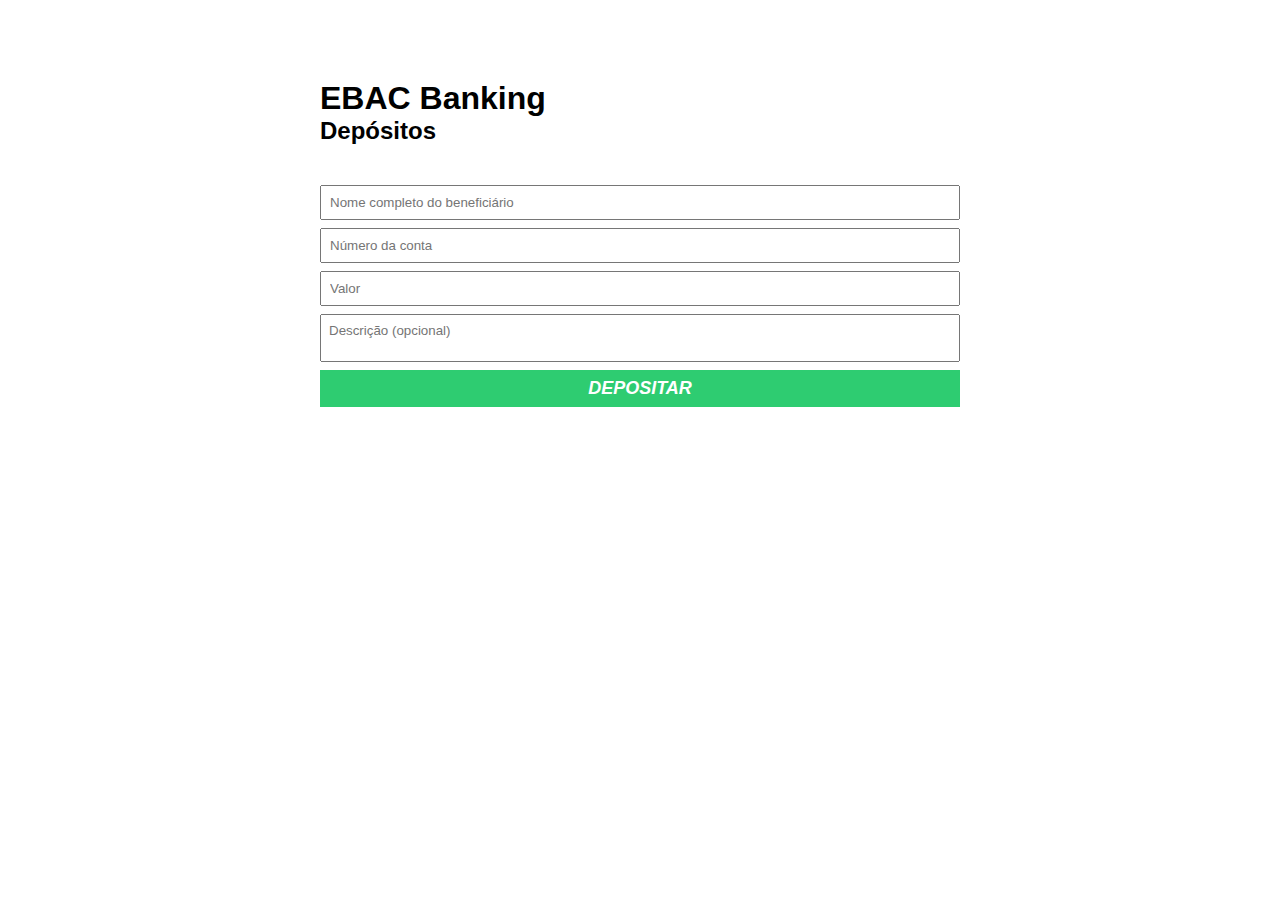
<file: index.html>
<!DOCTYPE html>
<html lang="pt-BR">
<head>
    <meta charset="UTF-8">
    <meta http-equiv="X-UA-Compatible" content="IE=edge">
    <meta name="viewport" content="width=device-width, initial-scale=1.0">
    <title>HTML com JS</title>
    <link rel="stylesheet" href="./main.css" />
</head>
<body>
    <div class="container">
        <h1>EBAC Banking</h1>
        <h2>Depósitos</h2>
        <form id="form-deposito">
            <input type="text" id="nome-beneficiario" required placeholder="Nome completo do beneficiário" />
            <input type="number" id="numero-conta" required placeholder="Número da conta" />
            <input type="number" id="valor-Deposito" required placeholder="Valor" />
            <textarea placeholder="Descrição (opcional)" id="descrição"></textarea>
            <button id="btn-depositar" type="submit">Depositar</button>
        </form>
    </div>
    <script src="/main.js"></script>
</body>
</html>
</file>
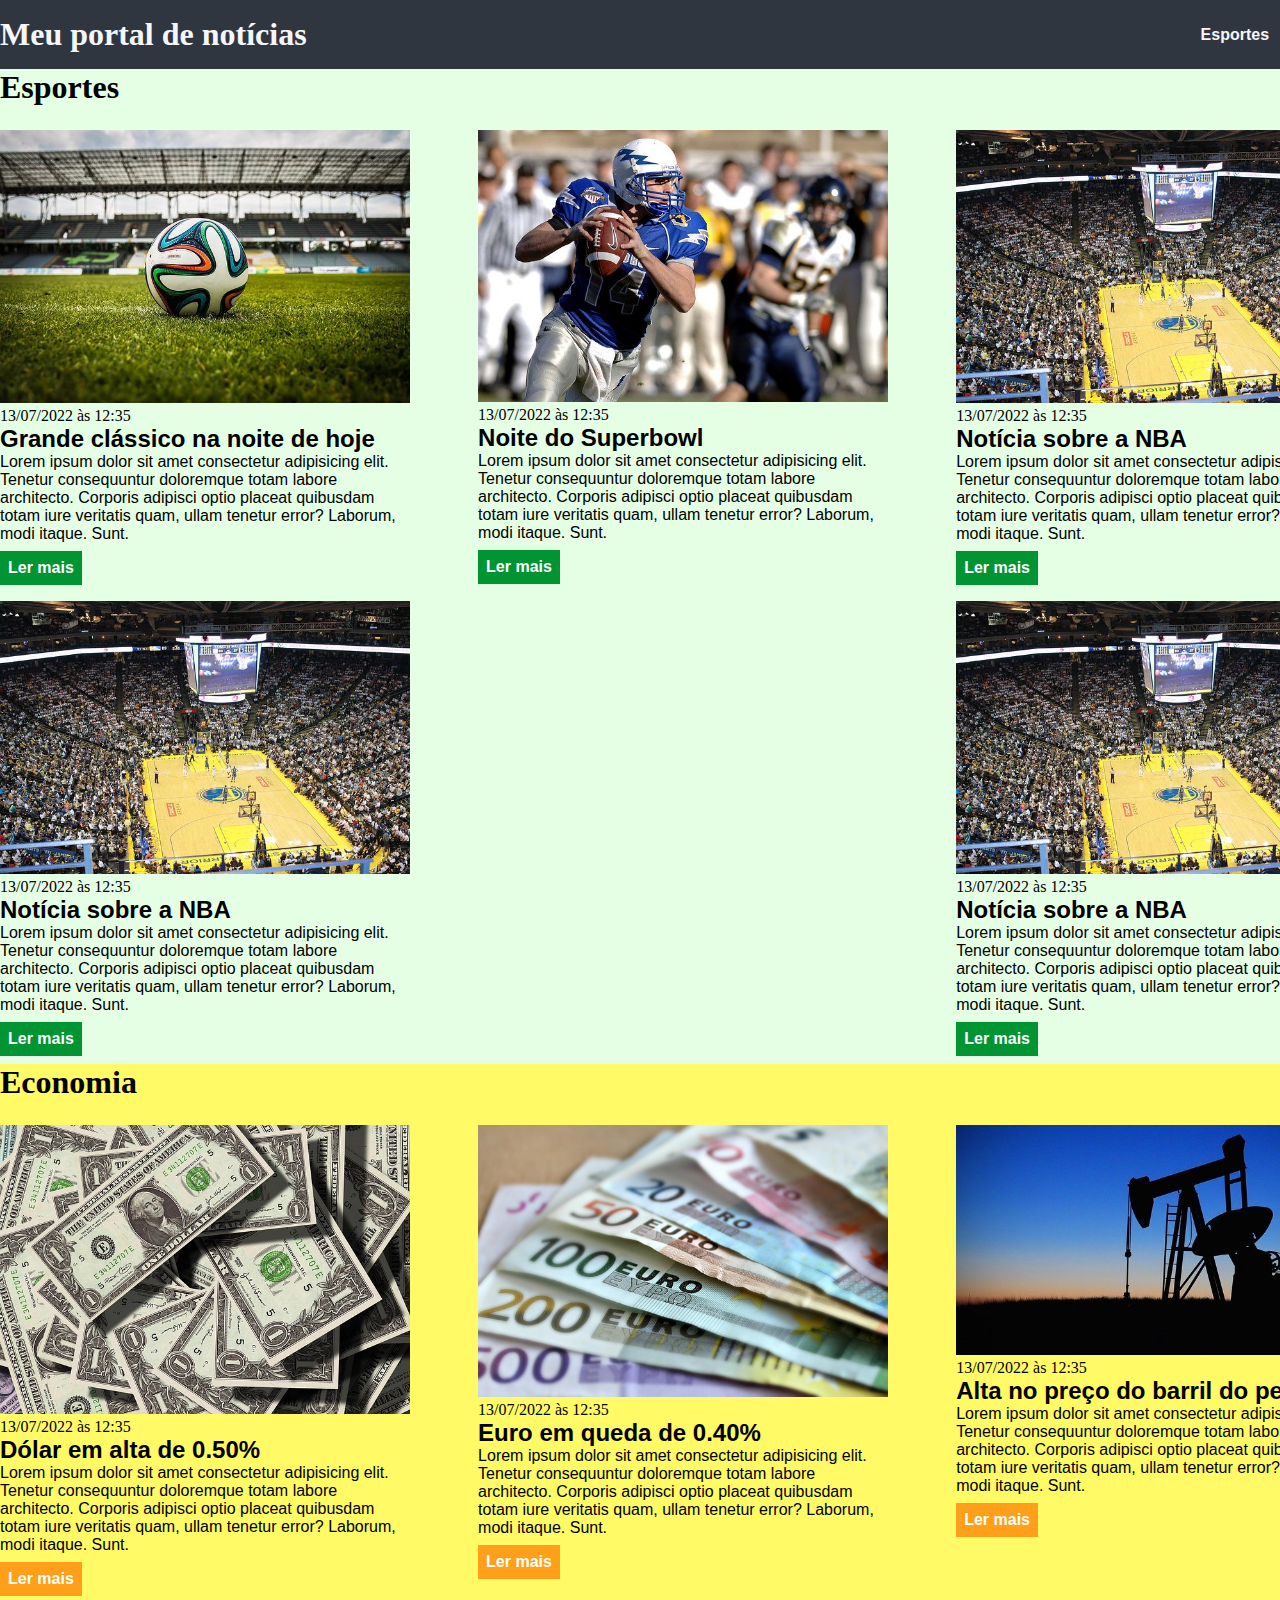
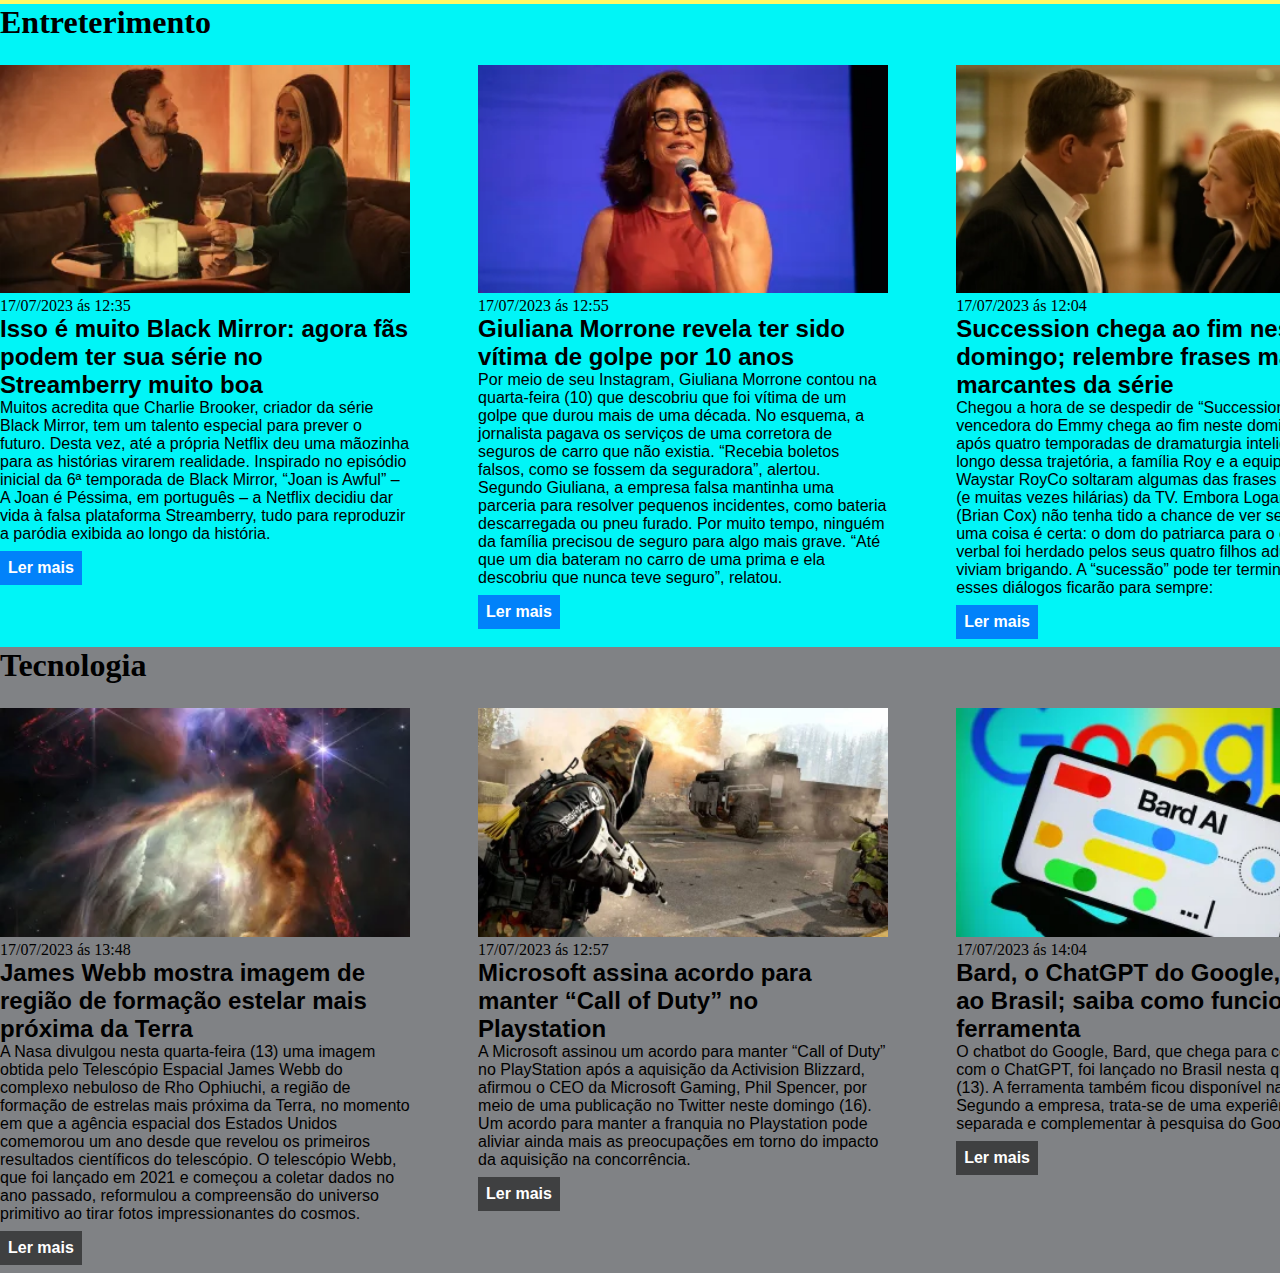
<file: Exercicio_css/index.html>
<!DOCTYPE html>
<html lang="pt-BR">
<head>
    <meta charset="UTF-8">
    <meta http-equiv="X-UA-Compatible" content="IE=edge">
    <meta name="viewport" content="width=device-width, initial-scale=1.0">
    <title>Meu portal de notícias</title>
    <link rel="stylesheet" href="./main.css"/>
</head>
<body>
    <header>
            <div class="container">
                <h1>Meu portal de notícias</h1>
            <nav>
                <ul>
                    <li>
                        <a href="#sports" title="Ir para a seção de esportes">Esportes</a>
                    </li>
                    <li>
                        <a href="#economy" title="Ir para a seção de notícias">Economia</a>
                    </li>
                </ul>
            </nav>
            </div>
    </header>
    <section id="sports">
            <div class="container">
                <h2>Esportes</h2>
            <div class="articles">
                <article>
                    <img src="./imagens/futebol.jpg" alt="Bola de futebol no gramado" />
                    <header>
                        <time class="creation-date">13/07/2022 às 12:35</time>
                    </header>
                    <h3>Grande clássico na noite de hoje</h3>
                    <p>
                        Lorem ipsum dolor sit amet consectetur adipisicing elit. Tenetur consequuntur doloremque totam labore architecto. Corporis adipisci optio placeat quibusdam totam iure veritatis quam, ullam tenetur error? Laborum, modi itaque. Sunt.
                    </p>
                    <a href="#" title="Leia a notícia completa">Ler mais</a>
                </article>
                <article>
                    <img src="./imagens/futebol-americano.jpg" alt="Jogador de futebol americano correndo com a bola na mão" />
                    <header>
                        <time>13/07/2022 às 12:35</time>
                    </header>
                    <h3>Noite do Superbowl</h3>
                    <p>
                        Lorem ipsum dolor sit amet consectetur adipisicing elit. Tenetur consequuntur doloremque totam labore architecto. Corporis adipisci optio placeat quibusdam totam iure veritatis quam, ullam tenetur error? Laborum, modi itaque. Sunt.
                    </p>
                    <a href="#" title="Leia a notícia completa">Ler mais</a>
                </article>
                <article>
                    <img src="./imagens/basquete.jpg" title="Vista aérea de uma quadra de basquete" />
                    <header>
                        <time>13/07/2022 às 12:35</time>
                    </header>
                    <h3>Notícia sobre a NBA</h3>
                    <p>
                        Lorem ipsum dolor sit amet consectetur adipisicing elit. Tenetur consequuntur doloremque totam labore architecto. Corporis adipisci optio placeat quibusdam totam iure veritatis quam, ullam tenetur error? Laborum, modi itaque. Sunt.
                    </p>
                    <a href="#" title="Leia a notícia completa">Ler mais</a>
                </article>
                <article>
                    <img src="./imagens/basquete.jpg" title="Vista aérea de uma quadra de basquete" />
                    <header>
                        <time>13/07/2022 às 12:35</time>
                    </header>
                    <h3>Notícia sobre a NBA</h3>
                    <p>
                        Lorem ipsum dolor sit amet consectetur adipisicing elit. Tenetur consequuntur doloremque totam labore architecto. Corporis adipisci optio placeat quibusdam totam iure veritatis quam, ullam tenetur error? Laborum, modi itaque. Sunt.
                    </p>
                    <a href="#" title="Leia a notícia completa">Ler mais</a>
                </article>
                <article>
                    <img src="./imagens/basquete.jpg" title="Vista aérea de uma quadra de basquete" />
                    <header>
                        <time>13/07/2022 às 12:35</time>
                    </header>
                    <h3>Notícia sobre a NBA</h3>
                    <p>
                        Lorem ipsum dolor sit amet consectetur adipisicing elit. Tenetur consequuntur doloremque totam labore architecto. Corporis adipisci optio placeat quibusdam totam iure veritatis quam, ullam tenetur error? Laborum, modi itaque. Sunt.
                    </p>
                    <a href="#" title="Leia a notícia completa">Ler mais</a>
                </article>
    
            </div>
            </div>
    </section>
    <section id="economy">
<div class="container">
        <h2>Economia</h2>
        <div class="articles">
            <article>
                <img src="./imagens/dolares.jpg" alt="Muitos dólares" />
                <header>
                    <time>13/07/2022 às 12:35</time>
                </header>
                <h3>Dólar em alta de 0.50%</h3>
                <p>
                    Lorem ipsum dolor sit amet consectetur adipisicing elit. Tenetur consequuntur doloremque totam labore architecto. Corporis adipisci optio placeat quibusdam totam iure veritatis quam, ullam tenetur error? Laborum, modi itaque. Sunt.
                </p>
                <a href="#" title="Leia a notícia completa">Ler mais</a>
            </article>
            <article>
                <img src="./imagens/euro.jpg" alt="Várias notas de euro" />
                <header>
                    <time>13/07/2022 às 12:35</time>
                </header>
                <h3>Euro em queda de 0.40%</h3>
                <p>
                    Lorem ipsum dolor sit amet consectetur adipisicing elit. Tenetur consequuntur doloremque totam labore architecto. Corporis adipisci optio placeat quibusdam totam iure veritatis quam, ullam tenetur error? Laborum, modi itaque. Sunt.
                </p>
                <a href="#" title="Leia a notícia completa">Ler mais</a>
            </article>
            <article>
                <img src="./imagens/petroleo.jpg" alt="Extração de petróleo" />
                <header>
                    <time>13/07/2022 às 12:35</time>
                </header>
                <h3>Alta no preço do barril do petróleo</h3>
                <p>
                    Lorem ipsum dolor sit amet consectetur adipisicing elit. Tenetur consequuntur doloremque totam labore architecto. Corporis adipisci optio placeat quibusdam totam iure veritatis quam, ullam tenetur error? Laborum, modi itaque. Sunt.
                </p>
                <a href="#" title="Leia a notícia completa">Ler mais</a>
            </article>
        </div>
    </div>
    </section>
        <section id="ntertainment" >
            <div class="container">
                <h2>Entreterimento</h2>
                <div class="articles">
                    <article>
                        <img src="./imagens/Joan-Is-Awful-2.webp" alt="black mirror" />
                        <header>
                            <time>17/07/2023 ás 12:35</time>
                        </header>
                        <h3>Isso é muito Black Mirror: agora fãs podem ter sua série no Streamberry muito boa</h3>
                        <p>
                            Muitos acredita que Charlie Brooker, criador da série Black Mirror, tem um talento especial para prever o futuro. Desta vez, até a própria Netflix deu uma mãozinha para as histórias virarem realidade.

Inspirado no episódio inicial da 6ª temporada de Black Mirror, “Joan is Awful” – A Joan é Péssima, em português – a Netflix decidiu dar vida à falsa plataforma Streamberry, tudo para reproduzir a paródia exibida ao longo da história.
                        </p>
                        <a href="#" title="Leia a noticia completa">Ler mais</a>
                    </article>
                    <article>
                        <img src="./imagens/Snapinsta.app_341512827_1284680659143127_1086821477827840022_n_1080.webp" alt="giuliana morrone" />
                        <time>17/07/2023 ás 12:55</time>
                        <h3>Giuliana Morrone revela ter sido vítima de golpe por 10 anos</h3>
                        <p>
                            Por meio de seu Instagram, Giuliana Morrone contou na quarta-feira (10) que descobriu que foi vítima de um golpe que durou mais de uma década. No esquema, a jornalista pagava os serviços de uma corretora de seguros de carro que não existia. “Recebia boletos falsos, como se fossem da seguradora”, alertou.

Segundo Giuliana, a empresa falsa mantinha uma parceria para resolver pequenos incidentes, como bateria descarregada ou pneu furado. Por muito tempo, ninguém da família precisou de seguro para algo mais grave. “Até que um dia bateram no carro de uma prima e ela descobriu que nunca teve seguro”, relatou.
                        </p>
                        <a href="#" title="Leia a noticia completa">Ler mais</a>
                    </article>
                    <article>
                        <img src="./imagens/230524163012-02-bodenheimer-opinion-052023.webp" alt="Succession chega ao fim neste domingo" />
                        <time>17/07/2023 ás 12:04</time>
                        <h3>Succession chega ao fim neste domingo; relembre frases mais marcantes da série</h3>
                        <p>
                            Chegou a hora de se despedir de “Succession”. A série vencedora do Emmy chega ao fim neste domingo (26) após quatro temporadas de dramaturgia inteligente.

Ao longo dessa trajetória, a família Roy e a equipe da Waystar RoyCo soltaram algumas das frases mais cruéis (e muitas vezes hilárias) da TV.

Embora Logan Roy (Brian Cox) não tenha tido a chance de ver seu sucessor, uma coisa é certa: o dom do patriarca para o embate verbal foi herdado pelos seus quatro filhos adultos, que viviam brigando.

A “sucessão” pode ter terminado, mas esses diálogos ficarão para sempre:
                        </p>
                        <a href="#" titile="Leia a noticia completa">Ler mais</a>
                    </article>
                </div>
            </div>
        </section>
        <section id="technology" >
            <div class="container">
                <h2>Tecnologia</h2>
                <div class="articles">
                    <article>
                        <img src="./imagens/james web.webp" alt="a nasa descobriu algo novo" />
                        <header>
                            <time>17/07/2023 ás 13:48</time>
                        </header>
                        <h3>James Webb mostra imagem de região de formação estelar mais próxima da Terra
                        </h3>
                        <p>
                            A Nasa divulgou nesta quarta-feira (13) uma imagem obtida pelo Telescópio Espacial James Webb do complexo nebuloso de Rho Ophiuchi, a região de formação de estrelas mais próxima da Terra, no momento em que a agência espacial dos Estados Unidos comemorou um ano desde que revelou os primeiros resultados científicos do telescópio.

O telescópio Webb, que foi lançado em 2021 e começou a coletar dados no ano passado, reformulou a compreensão do universo primitivo ao tirar fotos impressionantes do cosmos.
                        </p>
                        <a href="#" title="Leia a noticia completa">Ler mais</a>
                    </article>
                    <article>
                        <img src="./imagens/noticia call of duty.webp" alt="noticia call of duty" />
                        <time>17/07/2023 ás 12:57</time>
                        <h3>Microsoft assina acordo para manter “Call of Duty” no Playstation
                        </h3>
                        <p>
                            A Microsoft assinou um acordo para manter “Call of Duty” no PlayStation após a aquisição da Activision Blizzard, afirmou o CEO da Microsoft Gaming, Phil Spencer, por meio de uma publicação no Twitter neste domingo (16).

Um acordo para manter a franquia no Playstation pode aliviar ainda mais as preocupações em torno do impacto da aquisição na concorrência.
                        </p>
                        <a href="#" title="leia a noticia completa">Ler mais</a>
                    </article>
                    <article>
                        <img src="./imagens/chat gp.webp" alt="chat gpt vir ao brasil" />
                        <time>17/07/2023 ás 14:04</time>
                        <h3>Bard, o ChatGPT do Google, chega ao Brasil; saiba como funciona a ferramenta</h3>
                        <p>
                            O chatbot do Google, Bard, que chega para competir com o ChatGPT, foi lançado no Brasil nesta quinta-feira (13). A ferramenta também ficou disponível na Europa.

Segundo a empresa, trata-se de uma experiência separada e complementar à pesquisa do Google.

                        </p>
                        <a href="#" title="leia a noticia completa">Ler mais</a>
                    </article>
                </div>
            </div>

        </section>
</body>
</html>
</file>
<file: main.css>
* {
    margin: 0;
    padding: 0;
    box-sizing: border-box;
    font-family: sans-serif;
}

body {
}

.container {
    margin: 80px auto;
    max-width: 640px;
    width: 100%;
}

form {
    margin-top: 40px;
}

input, textarea, button {
    display: block;
    padding: 8px;
    margin-bottom: 8px;
    width: 100%;
    resize: none;
}

button {
    background-color: #2ecc71;
    border: none;
    text-transform: uppercase;
    color: #fff;
    font-weight: bold;
    font-size: 18px;
    font-style: italic;
    cursor: pointer;
}

button:hover {
    background-color: #27ae60;
}
</file>
<file: Exercicio_css/main.css>
* {
    box-sizing: border-box;
    margin: 0;
    padding: 0;
}

body > header {
    background-color:#2f3640;
    padding: 16px 0;
    color: #f5f6fa;
    
}

header .container {
    display: flex;
    align-items: center;
    justify-content: space-between;

}

header li a {
    color: #f5f6fa;
    text-decoration: none;

}

.container {
    width: 1366px;
    margin: 0 auto;
}

header li {
    display: inline;
    font-family: Arial, Helvetica, sans-serif;
    font-weight: bold;
    margin-left: 16px;
}

.articles {
    display:flex;
    flex-wrap: wrap;
    justify-content: space-between;
}

.articles article img {
    /*height: 180px; */
    width: 100%;
}

.articles article {
    width: 30%;
}

section {
    padding: 16px o;

}

section h2,
.articles article {
    margin-bottom: 16px;

}

.articles article {
    margin-top: 8px;
    margin-bottom: 8px;
}

.articles article a {
    background-color: blue;
    color: #fff;
    padding: 8px;
    display: inline-block;
    margin-top: 8px;
}

.articles article p,
.aticles article a {
    font-family: Arial, Helvetica, sans-serif;
}

.articles article a {
    font-weight: bolder;
    font-family: Arial, Helvetica, sans-serif;
    text-decoration: none;
}

.articles article a:hover {
    text-decoration:underline;
}


.articles article h3 {
    font-size: 24px;
    font-family: Arial, Helvetica, sans-serif;
}

section h2 {
    font-size: 32px;
}

#sports {
    background-color: rgba(0, 255, 0, 0.1);


}

#sports .articles article a {
    background-color: #009432;
}



#economy {
    background-color: #fffa65
}

#economy .articles article a {
    background-color: #ff9f1a;
}

#ntertainment {
    background-color:#00f5f7
}

#ntertainment .articles article a {
    background-color: #0182fa;
}

#technology {
    background-color: #808285;
}

#technology .articles article a {
    background-color: #3f4041;
}
</file>
